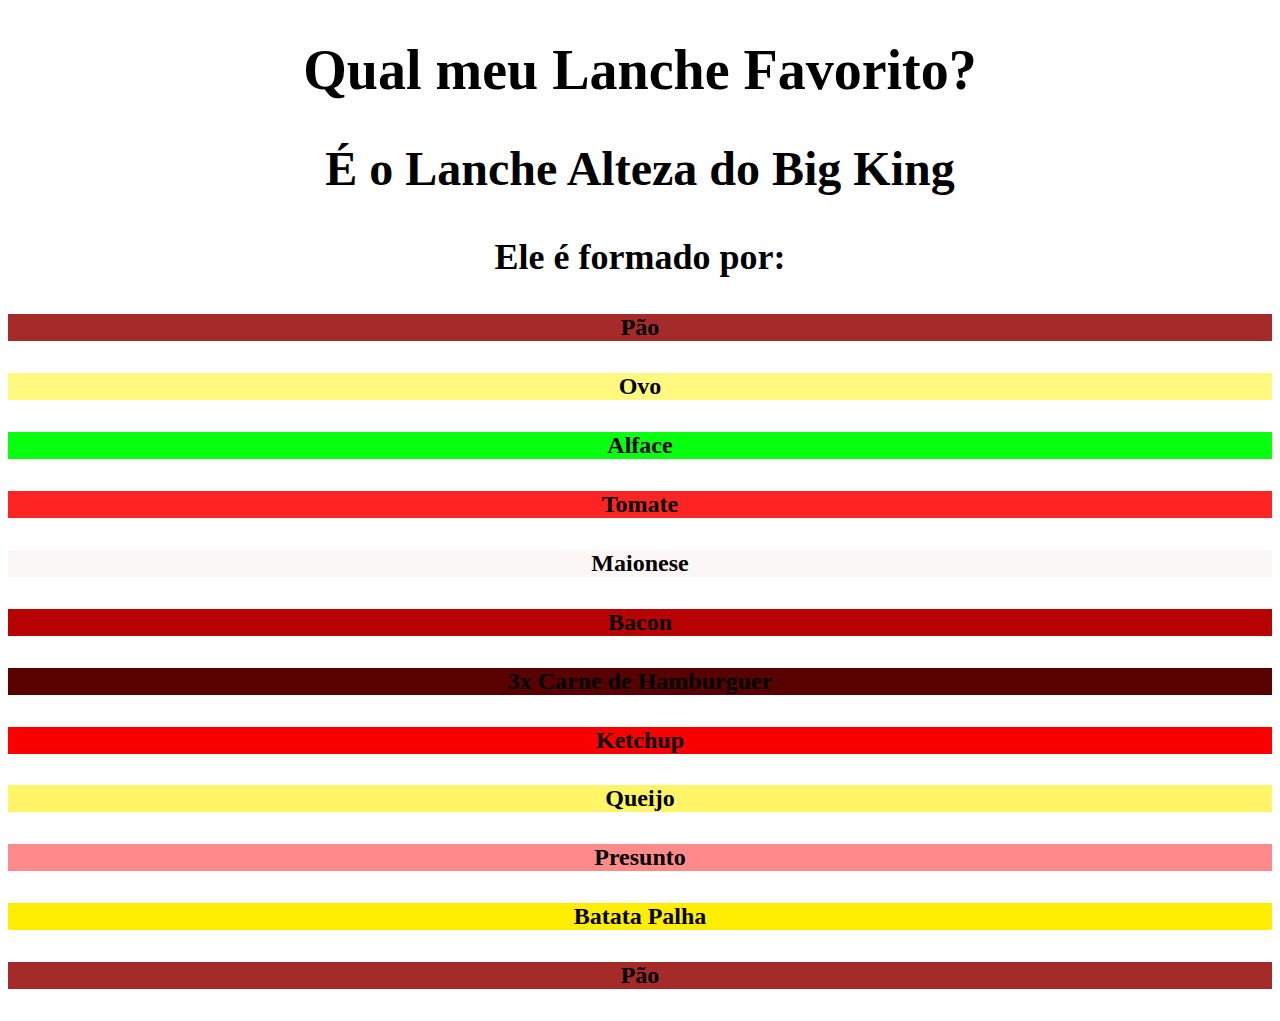
<file: site-gabriel/pages/meu lanchinho/index.html>
<!DOCTYPE html>
<html>
        <head>
        <title>Dev.Gabriel - Meu Lanchinho</title>
        <meta name="viewport" content="width=device-width, initial-scale=1.0">
        <meta chatset="UTF-8">
        <link rel="stylesheet" href="./style.css">
        </head>
        <body style="background-color:white;">
            <h1 class="titulo-main">Qual meu Lanche Favorito?</h1>
            <h2 class="subtitulo-main">É o Lanche Alteza do Big King</h2>
            <h3 class="titulo-conteudo-main">Ele é formado por:</h3>
            <h4 class="conteudo-main" style="background-color: brown">Pão</h4>
            <h4 class="conteudo-main" style="background-color: #fff980">Ovo</h4>
            <h4 class="conteudo-main" style="background-color: #08ff10">Alface</h4>
            <h4 class="conteudo-main" style="background-color: #ff2424">Tomate</h4>
            <h4 class="conteudo-main" style="background-color: #fcf7f7">Maionese</h4>
            <h4 class="conteudo-main" style="background-color: #b80202">Bacon</h4>
            <h4 class="conteudo-main" style="background-color: #590000">3x Carne de Hamburguer</h4>
            <h4 class="conteudo-main" style="background-color: #fa0000">Ketchup</h4>
            <h4 class="conteudo-main" style="background-color: #fff566">Queijo</h4>
            <h4 class="conteudo-main" style="background-color: #ff8a8a">Presunto</h4>
            <h4 class="conteudo-main" style="background-color: #ffee00">Batata Palha</h4>
            <h4 class="conteudo-main" style="background-color: brown">Pão</h4>
        </body>
</file>
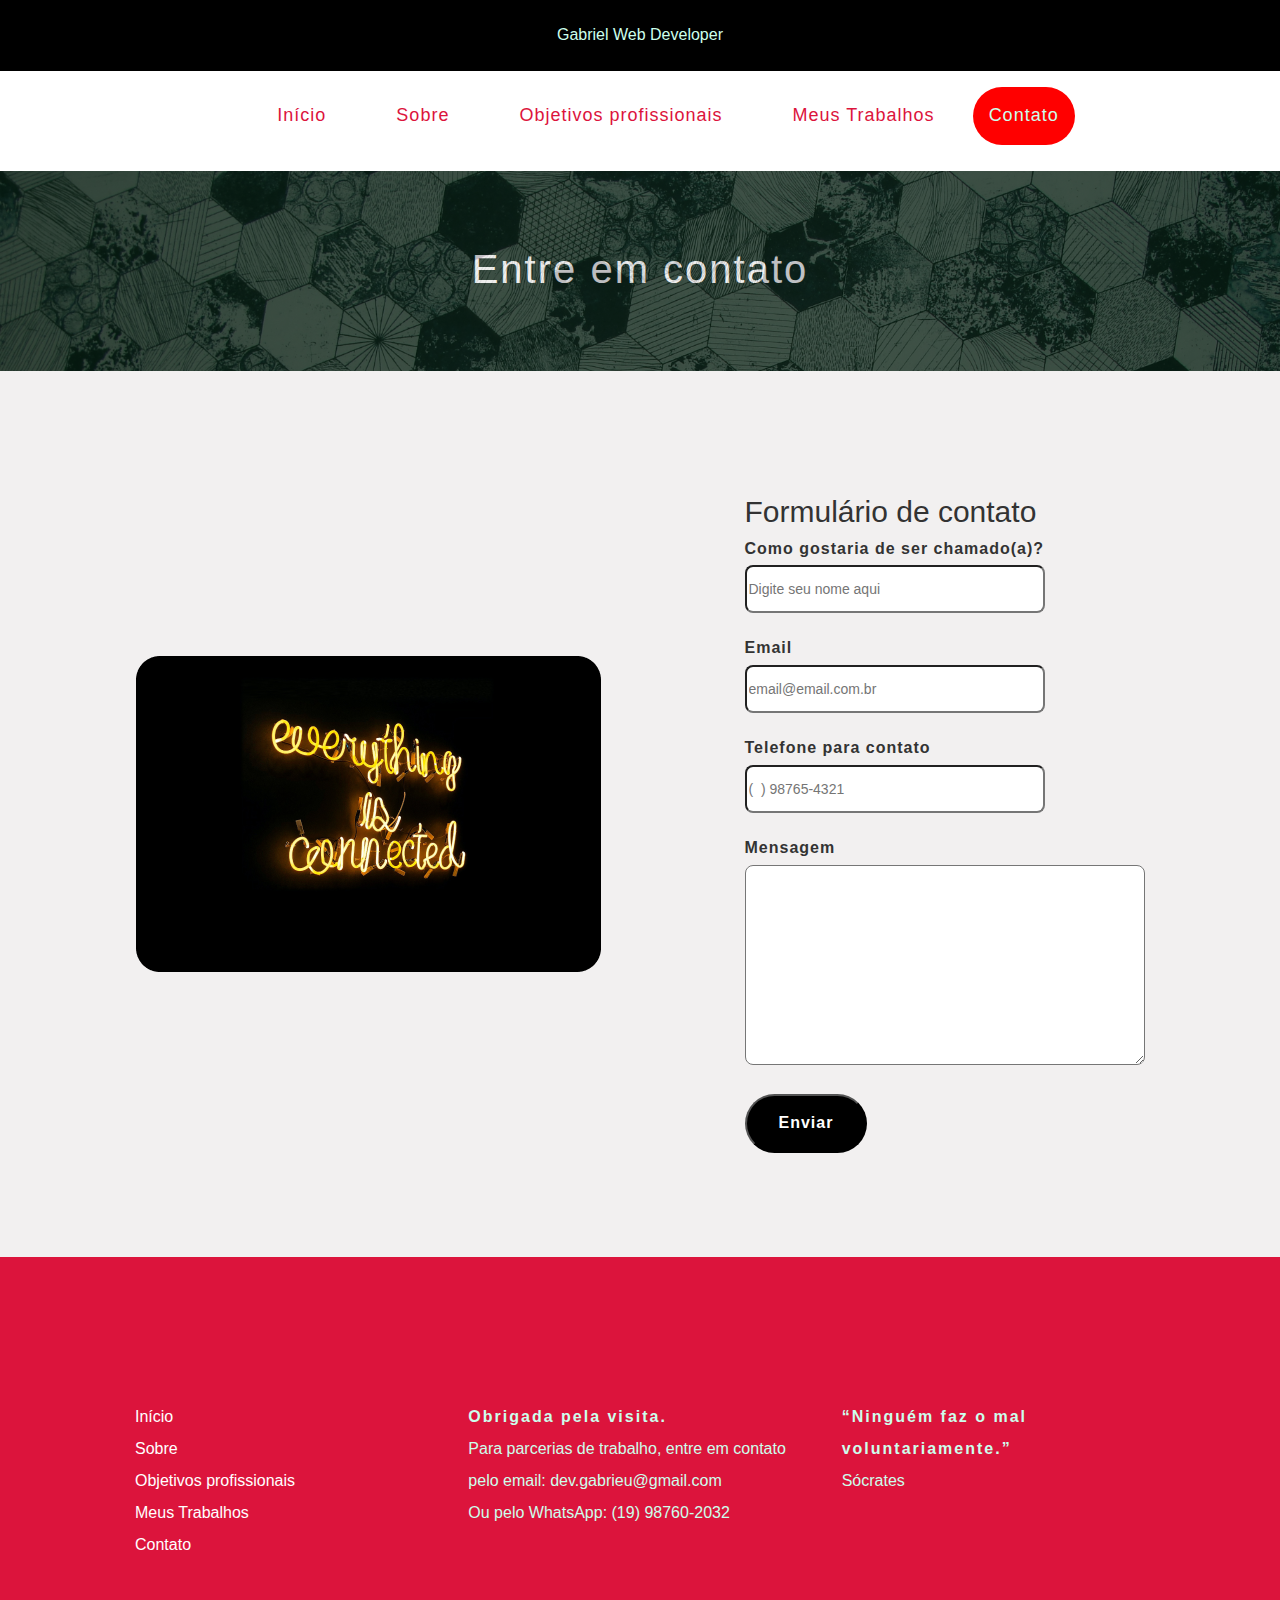
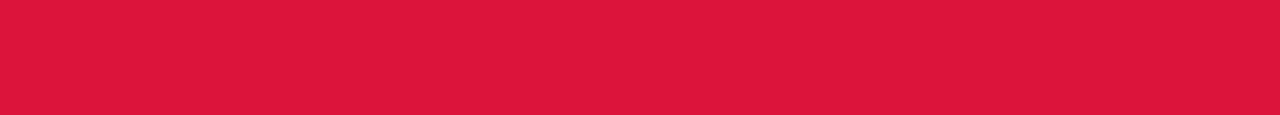
<file: site-gabriel/pages/contato.html>
<!DOCTYPE html>
<html>
<head>
    <meta charset="UTF-8">
    <meta name="viewport" content="width=device-width, initial-scale=1.0">
    <title>Gabriel - CSCP</title>
    <link rel="stylesheet" href="../css/estilo-modelo.css">
    <link rel="stylesheet" href="https://maxcdn.bootstrapcdn.com/bootstrap/3.4.1/css/bootstrap.min.css">
</head>
<body>
    <div class="toponav">
    <header class="topo">
        Gabriel Web Developer
    </header>
    <nav>
    <ul>
        <li class="nav-topo"><a href="../index.html">Início</a></li>
        <li class="nav-topo"><a href="../pages/informacoes-pessoais.html">Sobre</a></li>
        <li class="nav-topo"><a href="../pages/objetivos-profissionais.html">Objetivos profissionais</a></li>
        <!-- <li class="nav-topo"><a href="#">Currículo</a></li> -->
        <li class="nav-topo"><a href="../pages/portfolio.html">Meus Trabalhos</a></li>
        <li class="nav-topo-active">Contato</a></li>
    </ul>
    </nav>
    </div>
    <main>
        <!--Seção imagem do topo das páginas-->
        <section class="bloco-imagem-paginas">
            <div class="bg-txt">
            <p>Entre em contato</p>
            </div>
        </section>
        <!--Seção de contato - formulário -->
        <section class="bloco-contato">
            <div class="foto-esquerda">
                <img src="../img/img-form-contato.png"
                alt="Imagem de letreito em led on de se lê Everything is connected"
                width="465" height="316">
            </div>
            <div class="txt-direita">
                <h2 class="titulo-texto">Formulário de contato</h2>
                <form class="form-contato">
                    <label class="form-label" for="nome">Como gostaria de ser chamado(a)?</label><br>
                    <input class="form-input" type="text" id="nome" placeholder="Digite seu nome aqui"><br>
                    <label class="form-label" for="email">Email</label><br>
                    <input class="form-input" type="email" id="email" placeholder="email@email.com.br"><br>
                    <label class="form-label" for="telefone">Telefone para contato</label><br>
                    <input class="form-input" type="number" id="telefone" placeholder="(  ) 98765-4321"><br>
                    <label class="form-label">Mensagem</label><br>
                    <textarea class="form-input-mensagem" type="text" id="mensagem" name="mensagem"></textarea><br>
                    <input type="button" class="botao-form" value="Enviar"></input>
                </form>
            </div>
        </section>
    </main>
    <footer>
        <div class="container-fluid">
            <div class="row">
                <div class="col-sm-4">
                    <ul>
                        <li class="nav-rodape"><a href="../index.html">Início</a></li>
                        <li class="nav-rodape"><a href="./informacoes-pessoais.html">Sobre</a></li>
                        <li class="nav-rodape"><a href="./objetivos-profissionais.html">Objetivos profissionais</a></li>
                        <!-- <li class="menu-rodape"><a href="#">Currículo</a></li> -->
                        <li class="nav-rodape"><a href="../pages/portfolio.html">Meus Trabalhos</a></li>
                        <li class="nav-rodape"><a href="./contato.html">Contato</a></li>
                    </ul>
                </div>
                <div class="col-sm-4">
                    <spam style="font-weight: bold; letter-spacing: 2px; line-height: 30px;">Obrigada pela visita.</spam><br>
                    <spam>Para parcerias de trabalho, 
                        entre em contato pelo email: dev.gabrieu@gmail.com</spam><br>
                        <spam>Ou pelo WhatsApp: (19) 98760-2032</spam><br>
                </div>
                <div class="col-sm-4">
                    <spam style="font-weight: bold; letter-spacing: 2px;">“Ninguém faz o mal voluntariamente.”</spam><br>
                    <spam>Sócrates</spam>
              </div>
            </div>
        </div>
    </footer>
</body>
</html>
</file>
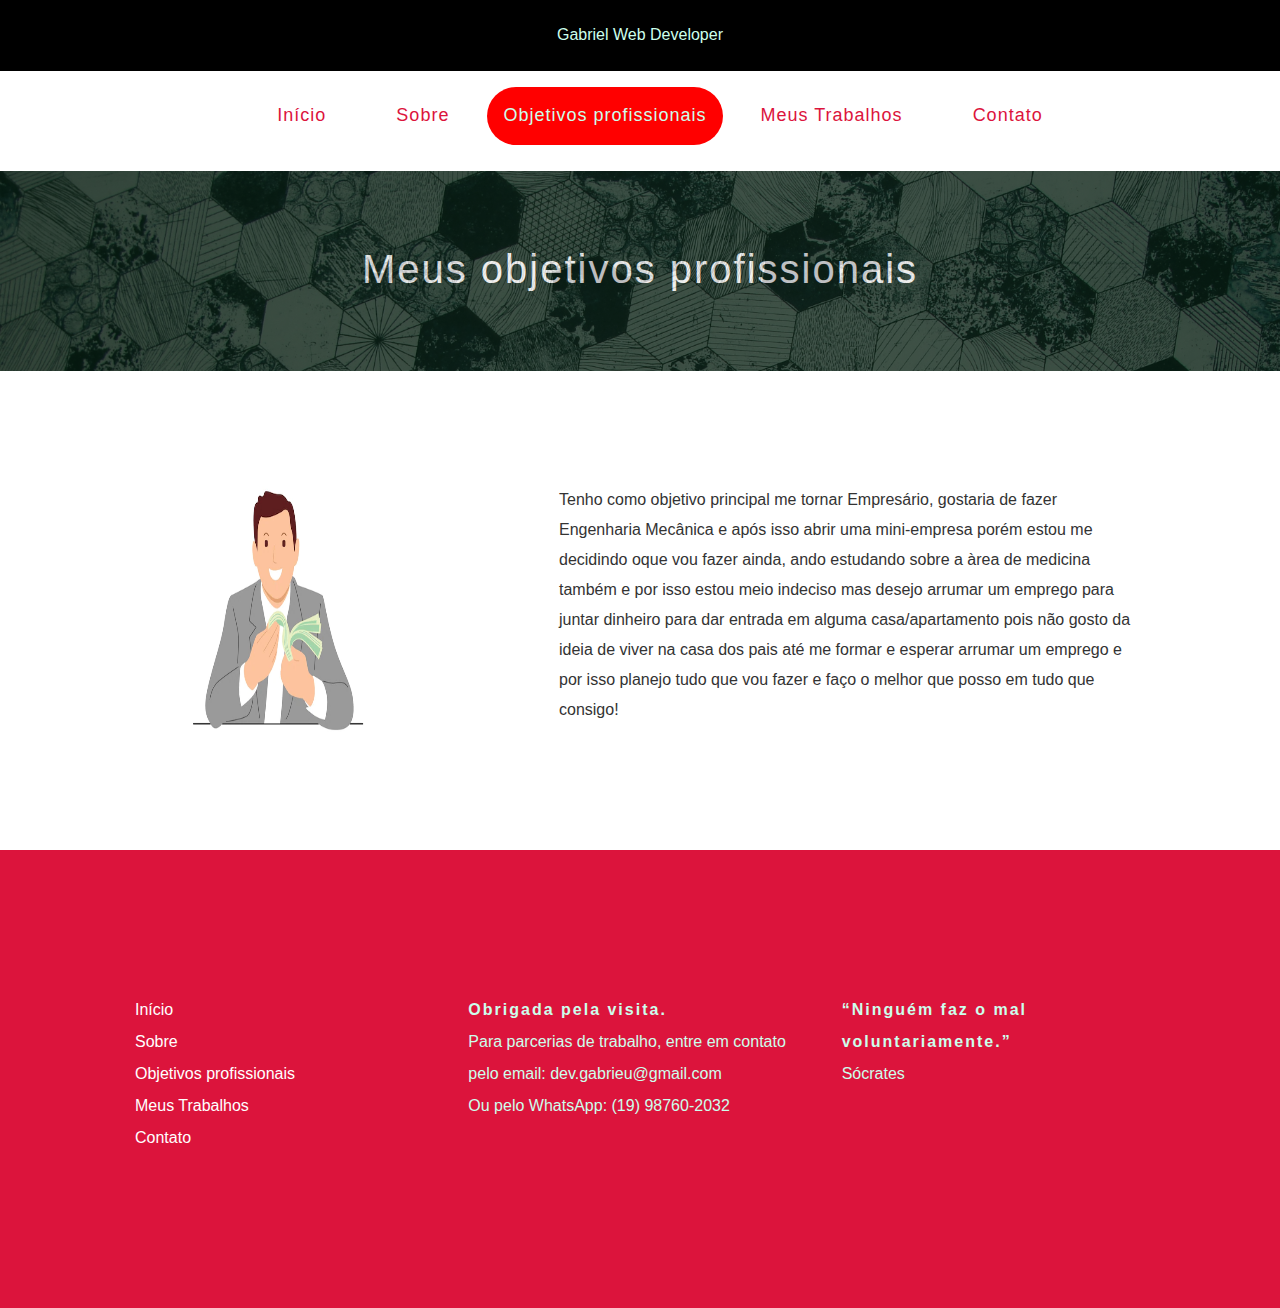
<file: site-gabriel/pages/objetivos-profissionais.html>
<!DOCTYPE html>
<html>
<head>
    <meta charset="UTF-8">
    <meta name="viewport" content="width=device-width, initial-scale=1.0">
    <title>Gabriel - CSCP</title>
    <link rel="stylesheet" href="../css/estilo-modelo.css">
    <link rel="stylesheet" href="https://maxcdn.bootstrapcdn.com/bootstrap/3.4.1/css/bootstrap.min.css">
</head>
<body>
    <div class="toponav">
    <header class="topo">
    Gabriel Web Developer
    </header>
    <nav>
    <ul>
        <li class="nav-topo"><a href="../index.html"> Início</a></li>
        <li class="nav-topo"><a href="../pages/informacoes-pessoais.html"> Sobre</a></li>
        <li class="nav-topo-active">Objetivos profissionais</a></li>
        <!-- <li class="nav-topo"><a href="#">Currículo</a></li> -->
        <li class="nav-topo"><a href="../pages/portfolio.html">Meus Trabalhos</a></li>
        <li class="nav-topo"><a href="../pages/contato.html">Contato</a></li>
    </ul>
    </nav>
    </div>
    <main>
        <!--Seção imagem do topo das páginas-->
        <section class="bloco-imagem-paginas">
            <div class="bg-txt">
            <p>Meus objetivos profissionais</p>
            </div>
        </section>
        <!-- Seção objetivos profissionais (imagem na esquerda e texto na direita) -->
        <section class="bloco-objetivos-profissionais">
            <div class="foto-esquerda1">
                <img src="../img/empresario-contando-dinheiro_274619-436.webp"
                alt="Imagem de um alvo preto e branco com dardo amarelo próximo ao centro"
                width="271" height="271">
            </div>
            <div class="txt-direita">
                <p class="corpo">
                    Tenho como objetivo principal me tornar Empresário, gostaria de fazer Engenharia Mecânica e após isso abrir uma mini-empresa
                    porém estou me decidindo oque vou fazer ainda, ando estudando sobre a àrea de medicina também e por isso estou meio indeciso mas
                    desejo arrumar um emprego para juntar dinheiro para dar entrada em alguma casa/apartamento pois não gosto da ideia de viver na
                    casa dos pais até me formar e esperar arrumar um emprego e por isso planejo tudo que vou fazer e faço o melhor que posso em tudo
                    que consigo!
                </p>
            </div>
        </section>
    </main>
    <footer>
        <div class="container-fluid">
            <div class="row">
                <div class="col-sm-4">
                    <ul>
                        <li class="nav-rodape"><a href="../index.html">Início</a></li>
                        <li class="nav-rodape"><a href="./informacoes-pessoais.html">Sobre</a></li>
                        <li class="nav-rodape"><a href="./objetivos-profissionais.html">Objetivos profissionais</a></li>
                        <!-- <li class="menu-rodape"><a href="#">Currículo</a></li> -->
                        <li class="nav-rodape"><a href="../pages/portfolio.html">Meus Trabalhos</a></li>
                        <li class="nav-rodape"><a href="./contato.html">Contato</a></li>
                    </ul>
                </div>
                <div class="col-sm-4">
                    <spam style="font-weight: bold; letter-spacing: 2px; line-height: 30px;">Obrigada pela visita.</spam><br>
                    <spam>Para parcerias de trabalho, 
                        entre em contato pelo email: dev.gabrieu@gmail.com</spam><br>
                        <spam>Ou pelo WhatsApp: (19) 98760-2032</spam><br>
                </div>
                <div class="col-sm-4">
                    <spam style="font-weight: bold; letter-spacing: 2px;">“Ninguém faz o mal voluntariamente.”</spam><br>
                    <spam>Sócrates</spam>
              </div>
            </div>
        </div>
    </footer>
</body>
</html>
</file>
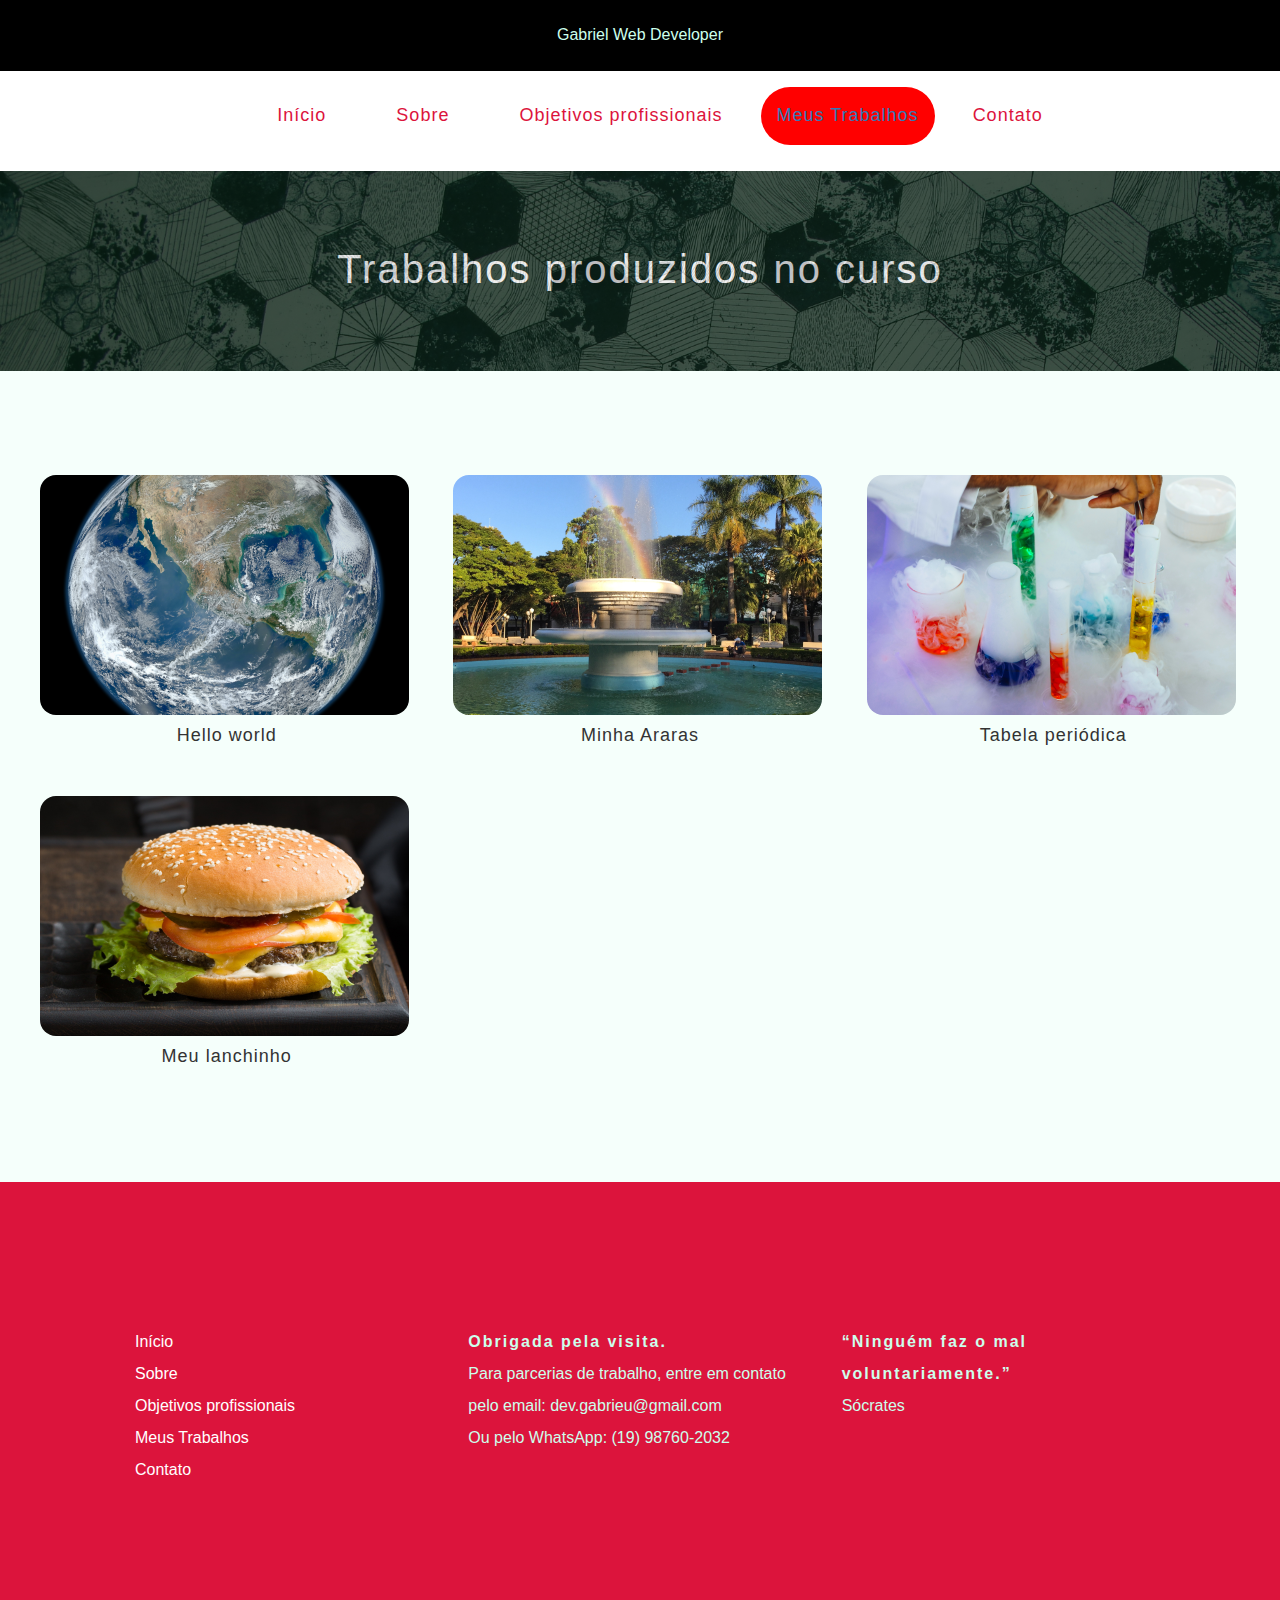
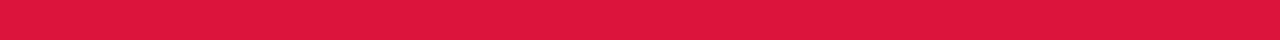
<file: site-gabriel/pages/portfolio.html>
<!DOCTYPE html>
<html>
<head>
    <meta charset="UTF-8">
    <meta name="viewport" content="width=device-width, initial-scale=1.0">
    <title>Gabriel - CSCP</title>
    <link rel="stylesheet" href="../css/estilo-modelo.css">
    <link rel="stylesheet" href="https://maxcdn.bootstrapcdn.com/bootstrap/3.4.1/css/bootstrap.min.css">
</head>
<body>
    <div class="toponav">
    <header class="topo">
        Gabriel Web Developer   
    </header>
    <nav>
        <ul>
            <li class="nav-topo"><a href="../index.html"> Início</a></li>
            <li class="nav-topo"><a href="../pages/informacoes-pessoais.html"> Sobre</a></li>
            <li class="nav-topo"><a href="../pages/objetivos-profissionais.html">Objetivos profissionais</a></li>
            <!-- <li class="nav-topo"><a href="#">Currículo</a></li> -->
            <li class="nav-topo-active"><a>Meus Trabalhos</a></li>
            <li class="nav-topo"><a href="../pages/contato.html">Contato</a></li>
        </ul>
    </nav>
    </div>
    <main>
        <!--Seção imagem do topo das páginas-->
        <section class="bloco-imagem-paginas">
            <div class="bg-txt">
            <p>Trabalhos produzidos no curso</p>
            </div>
        </section>
        <!-- Seção objetivos profissionais (imagem na esquerda e texto na direita) -->
        <section class="portfolio">
            <div class="portfolio-item"> <!-- onclick="window.open();" style="cursor: pointer;"&nbsp; -->
                <a href="./helloworld/index.html">
                <img class="img-portfolio" src="../img/hello-world.png" 
                alt="">
                    </a>
                <p class="legenda-portfolio">Hello world</p> 
            </div>
            <div class="portfolio-item">
                <a href="./minha-araras-gabriel/CSS/index.html">
                <img class="img-portfolio" src="../img/minha-araras.png" 
                alt="">
                </a>
                <p class="legenda-portfolio">Minha Araras</p>
            </div>
            <div class="portfolio-item"> 
                <a href="https://codepen.io/GabrieuDesenvolvedor/pen/KKQjvQV">
                <img class="img-portfolio" src="../img/tabela-periodica.png" 
                alt="">
                </a>
                <p class="legenda-portfolio">Tabela periódica</p>
            </div>
            <div class="portfolio-item">
                <a href="./meu lanchinho/index.html">
                <img class="img-portfolio" src="../img/meu-lanchinho.png" alt="" width="369" height="240"></a>
                <p class="legenda-portfolio">Meu lanchinho</p>
            </div>
        </section>
    </main>
    <footer>
        <div class="container-fluid">
            <div class="row">
                <div class="col-sm-4">
                    <ul>
                        <li class="nav-rodape"><a href="../index.html">Início</a></li>
                        <li class="nav-rodape"><a href="./informacoes-pessoais.html">Sobre</a></li>
                        <li class="nav-rodape"><a href="./objetivos-profissionais.html">Objetivos profissionais</a></li>
                        <!-- <li class="menu-rodape"><a href="#">Currículo</a></li> -->
                        <li class="nav-rodape"><a href="../pages/portfolio.html">Meus Trabalhos</a></li>
                        <li class="nav-rodape"><a href="./contato.html">Contato</a></li>
                    </ul>
                </div>
                <div class="col-sm-4">
                    <spam style="font-weight: bold; letter-spacing: 2px; line-height: 30px;">Obrigada pela visita.</spam><br>
                    <spam>Para parcerias de trabalho, 
                        entre em contato pelo email: dev.gabrieu@gmail.com</spam><br>
                        <spam>Ou pelo WhatsApp: (19) 98760-2032</spam><br>
                </div>
                <div class="col-sm-4">
                    <spam style="font-weight: bold; letter-spacing: 2px;">“Ninguém faz o mal voluntariamente.”</spam><br>
                    <spam>Sócrates</spam>
              </div>
            </div>
        </div>
    </footer>
</body>
</html>
</file>
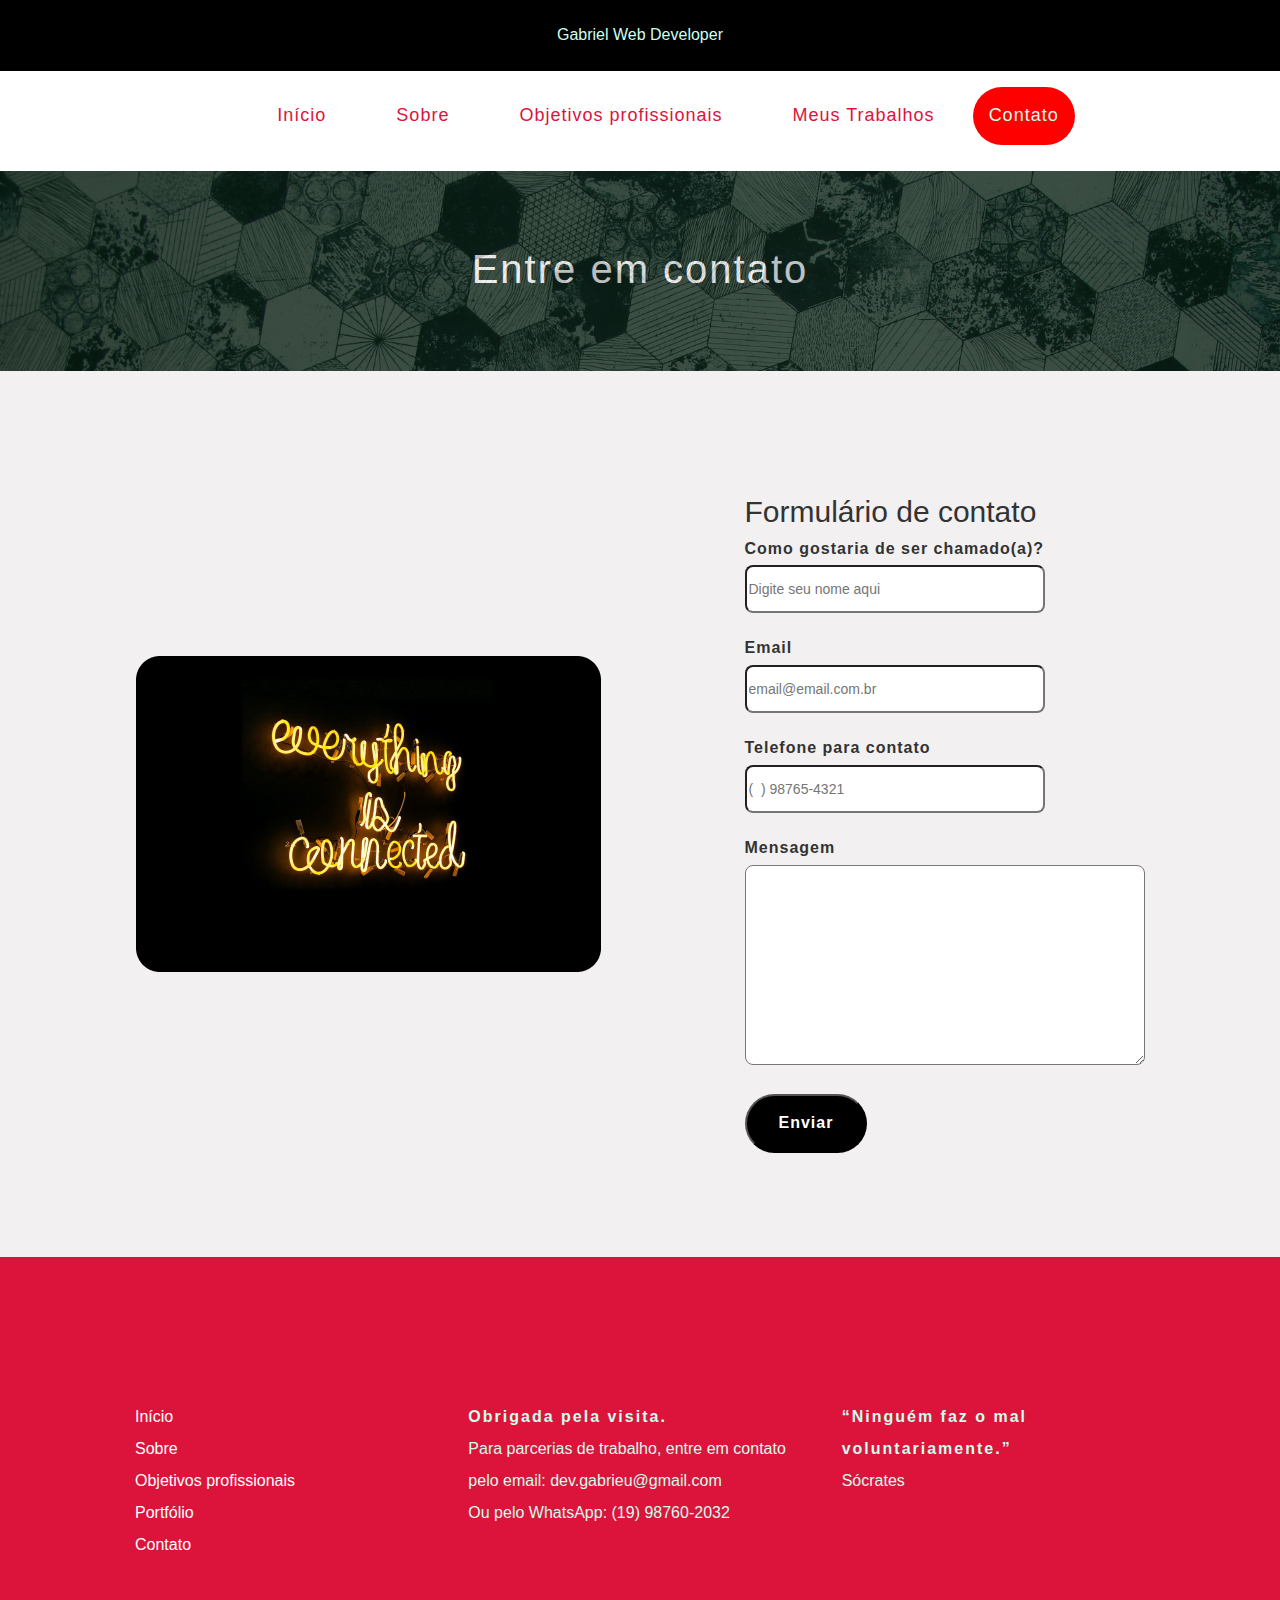
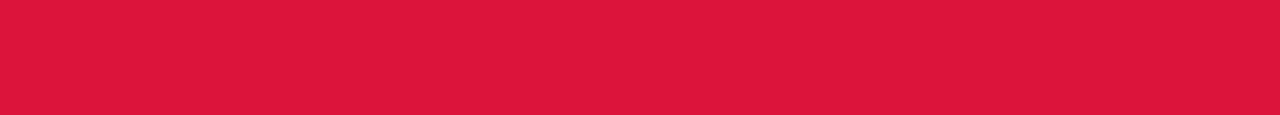
<file: site-modelo-main/site-modelo/pages/contato.html>
<!DOCTYPE html>
<html>
<head>
    <meta charset="UTF-8">
    <meta name="viewport" content="width=device-width, initial-scale=1.0">
    <title>Gabriel - CSCP</title>
    <link rel="stylesheet" href="../css/estilo-modelo.css">
    <link rel="stylesheet" href="https://maxcdn.bootstrapcdn.com/bootstrap/3.4.1/css/bootstrap.min.css">
</head>
<body>
    <div class="toponav">
    <header class="topo">
        Gabriel Web Developer
    </header>
    <nav>
    <ul>
        <li class="nav-topo"><a href="../index.html">Início</a></li>
        <li class="nav-topo"><a href="../pages/informacoes-pessoais.html">Sobre</a></li>
        <li class="nav-topo"><a href="../pages/objetivos-profissionais.html">Objetivos profissionais</a></li>
        <!-- <li class="nav-topo"><a href="#">Currículo</a></li> -->
        <li class="nav-topo"><a href="../pages/portfolio.html">Meus Trabalhos</a></li>
        <li class="nav-topo-active">Contato</a></li>
    </ul>
    </nav>
    </div>
    <main>
        <!--Seção imagem do topo das páginas-->
        <section class="bloco-imagem-paginas">
            <div class="bg-txt">
            <p>Entre em contato</p>
            </div>
        </section>
        <!--Seção de contato - formulário -->
        <section class="bloco-contato">
            <div class="foto-esquerda">
                <img src="../img/img-form-contato.png"
                alt="Imagem de letreito em led on de se lê Everything is connected"
                width="465" height="316">
            </div>
            <div class="txt-direita">
                <h2 class="titulo-texto">Formulário de contato</h2>
                <form class="form-contato">
                    <label class="form-label" for="nome">Como gostaria de ser chamado(a)?</label><br>
                    <input class="form-input" type="text" id="nome" placeholder="Digite seu nome aqui"><br>
                    <label class="form-label" for="email">Email</label><br>
                    <input class="form-input" type="email" id="email" placeholder="email@email.com.br"><br>
                    <label class="form-label" for="telefone">Telefone para contato</label><br>
                    <input class="form-input" type="number" id="telefone" placeholder="(  ) 98765-4321"><br>
                    <label class="form-label">Mensagem</label><br>
                    <textarea class="form-input-mensagem" type="text" id="mensagem" name="mensagem"></textarea><br>
                    <input type="button" class="botao-form" value="Enviar"></input>
                </form>
            </div>
        </section>
    </main>
    <footer>
        <div class="container-fluid">
            <div class="row">
                <div class="col-sm-4">
                    <ul>
                        <li class="nav-rodape"><a href="../site-modelo/index.html">Início</a></li>
                        <li class="nav-rodape"><a href="../site-modelo/pages/informacoes-pessoais.html">Sobre</a></li>
                        <li class="nav-rodape"><a href="../site-modelo/pages/objetivos-profissionais.html">Objetivos profissionais</a></li>
                        <!-- <li class="menu-rodape"><a href="#">Currículo</a></li> -->
                        <li class="nav-rodape"><a href="../site-modelo/pages/portfolio.html">Portfólio</a></li>
                        <li class="nav-rodape"><a href="../site-modelo/pages/contato.html">Contato</a></li>
                    </ul>
                </div>
                <div class="col-sm-4">
                    <spam style="font-weight: bold; letter-spacing: 2px; line-height: 30px;">Obrigada pela visita.</spam><br>
                    <spam>Para parcerias de trabalho, 
                        entre em contato pelo email: dev.gabrieu@gmail.com</spam><br>
                        <spam>Ou pelo WhatsApp: (19) 98760-2032</spam><br>
                </div>
                <div class="col-sm-4">
                    <spam style="font-weight: bold; letter-spacing: 2px;">“Ninguém faz o mal voluntariamente.”</spam><br>
                    <spam>Sócrates</spam>
              </div>
            </div>
        </div>
    </footer>
</body>
</html>
</file>
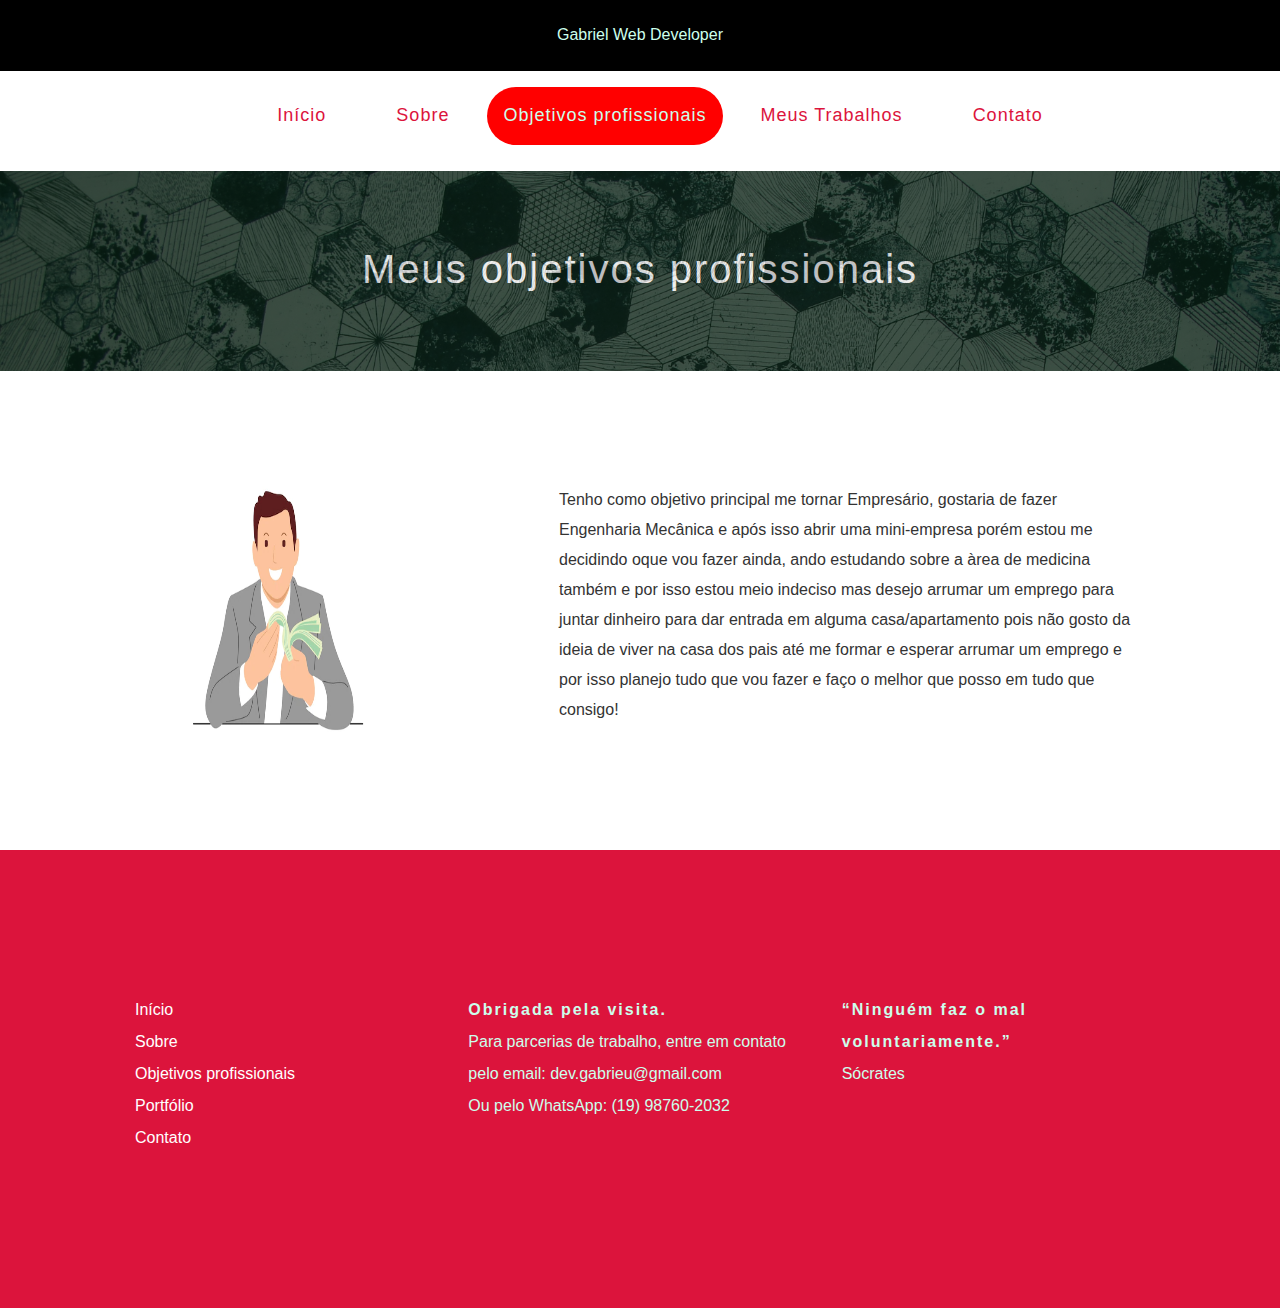
<file: site-modelo-main/site-modelo/pages/objetivos-profissionais.html>
<!DOCTYPE html>
<html>
<head>
    <meta charset="UTF-8">
    <meta name="viewport" content="width=device-width, initial-scale=1.0">
    <title>Gabriel - CSCP</title>
    <link rel="stylesheet" href="../css/estilo-modelo.css">
    <link rel="stylesheet" href="https://maxcdn.bootstrapcdn.com/bootstrap/3.4.1/css/bootstrap.min.css">
</head>
<body>
    <div class="toponav">
    <header class="topo">
    Gabriel Web Developer
    </header>
    <nav>
    <ul>
        <li class="nav-topo"><a href="../index.html"> Início</a></li>
        <li class="nav-topo"><a href="../pages/informacoes-pessoais.html"> Sobre</a></li>
        <li class="nav-topo-active">Objetivos profissionais</a></li>
        <!-- <li class="nav-topo"><a href="#">Currículo</a></li> -->
        <li class="nav-topo"><a href="../pages/portfolio.html">Meus Trabalhos</a></li>
        <li class="nav-topo"><a href="../pages/contato.html">Contato</a></li>
    </ul>
    </nav>
    </div>
    <main>
        <!--Seção imagem do topo das páginas-->
        <section class="bloco-imagem-paginas">
            <div class="bg-txt">
            <p>Meus objetivos profissionais</p>
            </div>
        </section>
        <!-- Seção objetivos profissionais (imagem na esquerda e texto na direita) -->
        <section class="bloco-objetivos-profissionais">
            <div class="foto-esquerda1">
                <img src="../img/empresario-contando-dinheiro_274619-436.webp"
                alt="Imagem de um alvo preto e branco com dardo amarelo próximo ao centro"
                width="271" height="271">
            </div>
            <div class="txt-direita">
                <p class="corpo">
                    Tenho como objetivo principal me tornar Empresário, gostaria de fazer Engenharia Mecânica e após isso abrir uma mini-empresa
                    porém estou me decidindo oque vou fazer ainda, ando estudando sobre a àrea de medicina também e por isso estou meio indeciso mas
                    desejo arrumar um emprego para juntar dinheiro para dar entrada em alguma casa/apartamento pois não gosto da ideia de viver na
                    casa dos pais até me formar e esperar arrumar um emprego e por isso planejo tudo que vou fazer e faço o melhor que posso em tudo
                    que consigo!
                </p>
            </div>
        </section>
    </main>
    <footer>
        <div class="container-fluid">
            <div class="row">
                <div class="col-sm-4">
                    <ul>
                        <li class="nav-rodape"><a href="../site-modelo/index.html">Início</a></li>
                        <li class="nav-rodape"><a href="../site-modelo/pages/informacoes-pessoais.html">Sobre</a></li>
                        <li class="nav-rodape"><a href="../site-modelo/pages/objetivos-profissionais.html">Objetivos profissionais</a></li>
                        <!-- <li class="menu-rodape"><a href="#">Currículo</a></li> -->
                        <li class="nav-rodape"><a href="../site-modelo/pages/portfolio.html">Portfólio</a></li>
                        <li class="nav-rodape"><a href="../site-modelo/pages/contato.html">Contato</a></li>
                    </ul>
                </div>
                <div class="col-sm-4">
                    <spam style="font-weight: bold; letter-spacing: 2px; line-height: 30px;">Obrigada pela visita.</spam><br>
                    <spam>Para parcerias de trabalho, 
                        entre em contato pelo email: dev.gabrieu@gmail.com</spam><br>
                        <spam>Ou pelo WhatsApp: (19) 98760-2032</spam><br>
                </div>
                <div class="col-sm-4">
                    <spam style="font-weight: bold; letter-spacing: 2px;">“Ninguém faz o mal voluntariamente.”</spam><br>
                    <spam>Sócrates</spam>
              </div>
            </div>
        </div>
    </footer>
</body>
</html>
</file>
<file: site-gabriel/pages/meu lanchinho/style.css>
.titulo-main {
    text-align: center;
    font-size: 56px;
}
.subtitulo-main {
    text-align: center;
    font-size: 48px;
}
.titulo-conteudo-main {
    text-align: center;
    font-size: 36px;
}
.conteudo-main {
    text-align: center;
    font-size: 24px;   
}
.imagem-de-fundo {
    background-color: red;
}
</file>
<file: site-gabriel/css/estilo-modelo.css>
/* Estilo do topo - todas as páginas */
.topo{
  font-size: 16px;
  font-weight: regular;
  font-family: Arial, Helvetica, sans-serif;
  text-align: center;
  margin:0;
  padding-top: 24px;
  padding-bottom: 24px;
  background-color: black;
  color: #cdffec;
}
/* Estilo da navegação - menu - todas as páginas*/
nav{
  font-size: 18px;
  font-family: Arial, Helvetica, sans-serif;
  text-align: center;
  letter-spacing: 1px;
  padding: 16px;
  margin: 0;
  background-color: white;
}
.nav-topo{
  margin: 0;
  padding-right: 16px;
  padding-left: 16px;
  display: inline-flex;
  }
.nav-topo a{
  padding-right: 16px;
  padding-left: 16px;
  color: crimson;
}
.nav-topo a:hover{
  text-decoration: underline;
  padding: 16px;
  background-color: red;
  color: #cdffec;
  border-radius: 80px;
  display: inline-flex;
  /* text-decoration: none; */ 
}  
.nav-topo-active{
  margin: 0;
  padding: 16px;
  background-color: red;
  color: #cdffec;
  border-radius: 80px;    
  display: inline-flex;
}
.toponav{
  position: sticky;
  top: 0;
  z-index: 2;
}
/* Estilos da página inicial - index */
/* Estilo da seção principal: vídeo no background */
.bloco-video{
  position: relative;
  width: 100%;
  height: 75vh;
  display: flex;
  align-items: center;
  justify-content: center;
  overflow: hidden;
 }
.objetivos-profissionas {
  border-radius: 36px;
}
.txt-video{
  z-index: 1;
  text-align: center;
  width: 800px;
  color: white;
  text-align: center;
  font-family: Arial, Helvetica, sans-serif;
  justify-content: center;
  align-items: center;
 }
.titulo-video {
  font-size:80px;
  line-height: 104px;
  letter-spacing: 2px;
  color: #f07069;
}
.subtitulo-video {
  font-size:56px;
  line-height: 72px;
  letter-spacing: 1px;
}
.video-container {
  position: absolute;
  top: 30;
  left: 0;
  width: 100%;
}
.color-overlay {
  position: absolute;
  top: 30;
  left: 0;
  width: 100%;
  height: 100%;
  background-color:black;
  opacity: 0.8;
}
/* Seção centralizada: texto + chamada para ação (botão) */
.bloco-centralizado-cta{
  align-items: center;
  text-align: center;
  padding-top: 56px;
  padding-bottom: 56px;
  padding-right: 144px;
  padding-left: 144px;
  font-family: Arial, Helvetica, sans-serif;
  color: white;
  background-color: red;
}
.titulo-centro{
  font-size:40px;
  font-weight: bold;
  line-height: 64px;
}
.texto-centro{
  font-size:18px;
  line-height: 40px;
}
/* Seção objetivos profissionais (imagem na esquerda e texto na direita) */
.bloco-objetivos-profissionais{
  display: inline-flex;
  margin-left: auto;
  margin-right: auto;
  background-color: white;
  padding-bottom: 104px;
  padding-top: 104px;
  padding-right: 144px;
  padding-left: 144px;
  align-items: center;
  width: 100%;
  justify-content: center;
}
.foto-esquerda{
  display: block;
  position: relative;
  float: left;
}
.txt-direita{
  display: block;
  position: relative;
  float: right;
  padding-left: 144px;
}
/* Seção do currículo (imagem na direita e texto na esquerda) */
.bloco-curriculo{
  display: inline-flex;
  margin-left: auto;
  margin-right: auto;
  background-color: black;
  padding-bottom: 104px;
  padding-top: 104px;
  padding-right: 144px;
  padding-left: 144px;
  align-items: center;
  width: 100%;
  justify-content: center;
}
.foto-direita{
  display: block;
  position: relative;
  float: right;
}
.txt-esquerda{
  display: block;
  position: relative;
  float: left;
  padding-right: 80px;
}
.corpo{
  font-size:16px;
  line-height: 30px;
}
/* Seção de contato - formulário */
.bloco-contato{
  display: inline-flex;
  margin-left: auto;
  margin-right: auto;
  background-color: #f2f0f0;
  padding-bottom: 104px;
  padding-top: 104px;
  padding-right: 144px;
  padding-left: 144px;
  align-items: center;
  width: 100%;
  justify-content: center;
}
/* Footer - todas as páginas */
footer{
  color: #cdffec;  
  background-color: crimson;
  padding-top: 104px;
  padding-bottom: 104px;
  padding-left: 80px;
  padding-right: 80px;
  justify-content: center;
  align-items: center;
  text-align: left;
  font-family: Arial, Helvetica, sans-serif;
}
.container-fluid{
  text-decoration:none;
  justify-content: center;
  align-items: center;
  font-size: 16px;
  line-height: 32px;
}
.col-sm-4{
  text-decoration:none;
  justify-content: center;
  align-items: center;
  text-align: left;
  padding-bottom: 40px;
  padding-top: 40px;
}
.nav-rodape {
  margin-right: 40px;
  text-align: left;
  text-decoration: none;
  list-style-type: none;
} 
.nav-rodape a{
  margin-right: 40px;
  text-align: left;
  text-decoration: none;
  list-style-type: none;
  color: white;
} 
.nav-rodape a:hover{
  margin-right: 40px;
  text-align: left;
  text-decoration: underline;
  list-style-type: none;
  color: white;
} 
/* Página de contato - form */
.titulo-formulario{
  font-size: 40px;
  margin-bottom: 48px;
}
.form-label{
  font-size: 16px;
  letter-spacing: 1px;
}
.form-input{
  outline: transparent;
  border-radius: 8px;
  margin-bottom: 24px;
  width: 300px;
  height: 48px;
}
.form-input-mensagem{
  border-radius: 8px;
  margin-bottom: 24px;
  width: 400px;
  height: 200px;
}
.form-input:focus{
  border-bottom: 4px solid #FFD12D;
  border-radius: 8px;
  margin-bottom: 24px;
  width: 300px;
  height: 48px;
}
.img-form{
  margin-right: 80px;
}
.botao-form{
  background-color: black;
  color: white;
  font-size: 16px;
  font-weight: bold;
  letter-spacing: 1px;
  padding-right: 32px;
  padding-left: 32px;
  padding-top: 16px;
  padding-bottom: 16px;
  border-radius: 40px;
}
input::-webkit-outer-spin-button,
input::-webkit-inner-spin-button {
  -webkit-appearance: none;
  margin: 0;
}
/* Botões */
.cta-primary{
  background-color: white;
  color: black;
  padding-top:16px;
  padding-bottom:16px;
  padding-right: 32px;
  padding-left: 32px;
  font-family: Arial, Helvetica, sans-serif;
  border-radius: 80px;
  border: none;
  letter-spacing: 2px;
  font-weight: bold;
  font-size: 16px;
  margin-top: 24px;
}
.cta-secundario{
  border:2px solid black;
  color: white;
  background-color: black;
  padding-top:16px;
  padding-bottom:16px;
  padding-right: 32px;
  padding-left: 32px;
  font-family: Arial, Helvetica, sans-serif;
  border-radius: 80px;
  letter-spacing: 2px;
  font-weight: bold;
  font-size: 16px;
  margin-top: 32px;
}
.cta-secundario-botao{
  border:2px solid #cdffec;
  color: #cdffec;
  background-color: black;
  padding-top:16px;
  padding-bottom:16px;
  padding-right: 32px;
  padding-left: 32px;
  font-family: Arial, Helvetica, sans-serif;
  border-radius: 80px;
  letter-spacing: 2px;
  font-weight: bold;
  font-size: 16px;
  margin-top: 32px;
}
.cta-secundario-botao a{
  border:2px solid #cdffec;
  color: #cdffec;
  background-color: black;
  padding-top:16px;
  padding-bottom:16px;
  padding-right: 32px;
  padding-left: 32px;
  font-family: Arial, Helvetica, sans-serif;
  border-radius: 80px;
  letter-spacing: 2px;
  font-weight: bold;
  font-size: 16px;
  margin-top: 32px;
}
/* Img topo das páginas */
.bloco-imagem-paginas{
  height: 200px;
  width: 100%;
  background: url(../img/imagem-topo-paginas.jpg);
  background-size: cover;
  background-repeat: no-repeat;
}
.bg-txt{
  background-color: #001b0d;
  opacity: 0.7;
  height: 100%;
}
.bg-txt p{
  font-size: 40px;
  letter-spacing: 2px;
  color: white;
  text-align: center;
  justify-content: center;
  align-items: center;
  padding-top: 70px;
}
/* Página do Portfólio - grid */
.portfolio{
  display: grid;
  gap: 40px;
  grid-template-columns: repeat(auto-fit, minmax(300px, 1fr));
  padding-top: 104px;
  padding-bottom: 104px;
  padding-left: 40px;
  padding-right: 40px;
  background-color: #f5fffb;
}
.portfolio-item{
  display: flexbox;
  justify-content: center;
  align-items: center;
}
.img-portfolio{
  border-radius: 16px;
}
.legenda-portfolio{
  font-size: 18px;
  letter-spacing: 1px;
  margin: 8px;
  text-align: center;
}
.titulo-texto1 {
  font-family:Arial, Helvetica, sans-serif;
  font-size: 48px;
  padding: 30px;
  margin-right: 60px;
}
.corpo1 {
  font-size:24px;
  line-height: 30px;
}
.foto-esquerda1{
  display: block;
  position: relative;
  float: left;
}
</file>
<file: site-modelo-main/site-modelo/css/estilo-modelo.css>
/* Estilo do topo - todas as páginas */
.topo{
  font-size: 16px;
  font-weight: regular;
  font-family: Arial, Helvetica, sans-serif;
  text-align: center;
  margin:0;
  padding-top: 24px;
  padding-bottom: 24px;
  background-color: black;
  color: #cdffec;
}
/* Estilo da navegação - menu - todas as páginas*/
nav{
  font-size: 18px;
  font-family: Arial, Helvetica, sans-serif;
  text-align: center;
  letter-spacing: 1px;
  padding: 16px;
  margin: 0;
  background-color: white;
}
.nav-topo{
  margin: 0;
  padding-right: 16px;
  padding-left: 16px;
  display: inline-flex;
  }
.nav-topo a{
  padding-right: 16px;
  padding-left: 16px;
  color: crimson;
}
.nav-topo a:hover{
  text-decoration: underline;
  padding: 16px;
  background-color: red;
  color: #cdffec;
  border-radius: 80px;
  display: inline-flex;
  /* text-decoration: none; */ 
}  
.nav-topo-active{
  margin: 0;
  padding: 16px;
  background-color: red;
  color: #cdffec;
  border-radius: 80px;    
  display: inline-flex;
}
.toponav{
  position: sticky;
  top: 0;
  z-index: 2;
}
/* Estilos da página inicial - index */
/* Estilo da seção principal: vídeo no background */
.bloco-video{
  position: relative;
  width: 100%;
  height: 75vh;
  display: flex;
  align-items: center;
  justify-content: center;
  overflow: hidden;
 }
.objetivos-profissionas {
  border-radius: 36px;
}
.txt-video{
  z-index: 1;
  text-align: center;
  width: 800px;
  color: white;
  text-align: center;
  font-family: Arial, Helvetica, sans-serif;
  justify-content: center;
  align-items: center;
 }
.titulo-video {
  font-size:80px;
  line-height: 104px;
  letter-spacing: 2px;
  color: #f07069;
}
.subtitulo-video {
  font-size:56px;
  line-height: 72px;
  letter-spacing: 1px;
}
.video-container {
  position: absolute;
  top: 30;
  left: 0;
  width: 100%;
}
.color-overlay {
  position: absolute;
  top: 30;
  left: 0;
  width: 100%;
  height: 100%;
  background-color:black;
  opacity: 0.8;
}
/* Seção centralizada: texto + chamada para ação (botão) */
.bloco-centralizado-cta{
  align-items: center;
  text-align: center;
  padding-top: 56px;
  padding-bottom: 56px;
  padding-right: 144px;
  padding-left: 144px;
  font-family: Arial, Helvetica, sans-serif;
  color: white;
  background-color: red;
}
.titulo-centro{
  font-size:40px;
  font-weight: bold;
  line-height: 64px;
}
.texto-centro{
  font-size:18px;
  line-height: 40px;
}
/* Seção objetivos profissionais (imagem na esquerda e texto na direita) */
.bloco-objetivos-profissionais{
  display: inline-flex;
  margin-left: auto;
  margin-right: auto;
  background-color: white;
  padding-bottom: 104px;
  padding-top: 104px;
  padding-right: 144px;
  padding-left: 144px;
  align-items: center;
  width: 100%;
  justify-content: center;
}
.foto-esquerda{
  display: block;
  position: relative;
  float: left;
}
.txt-direita{
  display: block;
  position: relative;
  float: right;
  padding-left: 144px;
}
/* Seção do currículo (imagem na direita e texto na esquerda) */
.bloco-curriculo{
  display: inline-flex;
  margin-left: auto;
  margin-right: auto;
  background-color: black;
  padding-bottom: 104px;
  padding-top: 104px;
  padding-right: 144px;
  padding-left: 144px;
  align-items: center;
  width: 100%;
  justify-content: center;
}
.foto-direita{
  display: block;
  position: relative;
  float: right;
}
.txt-esquerda{
  display: block;
  position: relative;
  float: left;
  padding-right: 80px;
}
.corpo{
  font-size:16px;
  line-height: 30px;
}
/* Seção de contato - formulário */
.bloco-contato{
  display: inline-flex;
  margin-left: auto;
  margin-right: auto;
  background-color: #f2f0f0;
  padding-bottom: 104px;
  padding-top: 104px;
  padding-right: 144px;
  padding-left: 144px;
  align-items: center;
  width: 100%;
  justify-content: center;
}
/* Footer - todas as páginas */
footer{
  color: #cdffec;  
  background-color: crimson;
  padding-top: 104px;
  padding-bottom: 104px;
  padding-left: 80px;
  padding-right: 80px;
  justify-content: center;
  align-items: center;
  text-align: left;
  font-family: Arial, Helvetica, sans-serif;
}
.container-fluid{
  text-decoration:none;
  justify-content: center;
  align-items: center;
  font-size: 16px;
  line-height: 32px;
}
.col-sm-4{
  text-decoration:none;
  justify-content: center;
  align-items: center;
  text-align: left;
  padding-bottom: 40px;
  padding-top: 40px;
}
.nav-rodape {
  margin-right: 40px;
  text-align: left;
  text-decoration: none;
  list-style-type: none;
} 
.nav-rodape a{
  margin-right: 40px;
  text-align: left;
  text-decoration: none;
  list-style-type: none;
  color: white;
} 
.nav-rodape a:hover{
  margin-right: 40px;
  text-align: left;
  text-decoration: underline;
  list-style-type: none;
  color: white;
} 
/* Página de contato - form */
.titulo-formulario{
  font-size: 40px;
  margin-bottom: 48px;
}
.form-label{
  font-size: 16px;
  letter-spacing: 1px;
}
.form-input{
  outline: transparent;
  border-radius: 8px;
  margin-bottom: 24px;
  width: 300px;
  height: 48px;
}
.form-input-mensagem{
  border-radius: 8px;
  margin-bottom: 24px;
  width: 400px;
  height: 200px;
}
.form-input:focus{
  border-bottom: 4px solid #FFD12D;
  border-radius: 8px;
  margin-bottom: 24px;
  width: 300px;
  height: 48px;
}
.img-form{
  margin-right: 80px;
}
.botao-form{
  background-color: black;
  color: white;
  font-size: 16px;
  font-weight: bold;
  letter-spacing: 1px;
  padding-right: 32px;
  padding-left: 32px;
  padding-top: 16px;
  padding-bottom: 16px;
  border-radius: 40px;
}
input::-webkit-outer-spin-button,
input::-webkit-inner-spin-button {
  -webkit-appearance: none;
  margin: 0;
}
/* Botões */
.cta-primary{
  background-color: white;
  color: black;
  padding-top:16px;
  padding-bottom:16px;
  padding-right: 32px;
  padding-left: 32px;
  font-family: Arial, Helvetica, sans-serif;
  border-radius: 80px;
  border: none;
  letter-spacing: 2px;
  font-weight: bold;
  font-size: 16px;
  margin-top: 24px;
}
.cta-secundario{
  border:2px solid black;
  color: white;
  background-color: black;
  padding-top:16px;
  padding-bottom:16px;
  padding-right: 32px;
  padding-left: 32px;
  font-family: Arial, Helvetica, sans-serif;
  border-radius: 80px;
  letter-spacing: 2px;
  font-weight: bold;
  font-size: 16px;
  margin-top: 32px;
}
.cta-secundario-botao{
  border:2px solid #cdffec;
  color: #cdffec;
  background-color: black;
  padding-top:16px;
  padding-bottom:16px;
  padding-right: 32px;
  padding-left: 32px;
  font-family: Arial, Helvetica, sans-serif;
  border-radius: 80px;
  letter-spacing: 2px;
  font-weight: bold;
  font-size: 16px;
  margin-top: 32px;
}
.cta-secundario-botao a{
  border:2px solid #cdffec;
  color: #cdffec;
  background-color: black;
  padding-top:16px;
  padding-bottom:16px;
  padding-right: 32px;
  padding-left: 32px;
  font-family: Arial, Helvetica, sans-serif;
  border-radius: 80px;
  letter-spacing: 2px;
  font-weight: bold;
  font-size: 16px;
  margin-top: 32px;
}
/* Img topo das páginas */
.bloco-imagem-paginas{
  height: 200px;
  width: 100%;
  background: url(../img/imagem-topo-paginas.jpg);
  background-size: cover;
  background-repeat: no-repeat;
}
.bg-txt{
  background-color: #001b0d;
  opacity: 0.7;
  height: 100%;
}
.bg-txt p{
  font-size: 40px;
  letter-spacing: 2px;
  color: white;
  text-align: center;
  justify-content: center;
  align-items: center;
  padding-top: 70px;
}
/* Página do Portfólio - grid */
.portfolio{
  display: grid;
  gap: 40px;
  grid-template-columns: repeat(auto-fit, minmax(300px, 1fr));
  padding-top: 104px;
  padding-bottom: 104px;
  padding-left: 40px;
  padding-right: 40px;
  background-color: #f5fffb;
}
.portfolio-item{
  display: flexbox;
  justify-content: center;
  align-items: center;
}
.img-portfolio{
  border-radius: 16px;
}
.legenda-portfolio{
  font-size: 18px;
  letter-spacing: 1px;
  margin: 8px;
  text-align: center;
}
.titulo-texto1 {
  font-family:Arial, Helvetica, sans-serif;
  font-size: 48px;
  padding: 30px;
  margin-right: 60px;
}
.corpo1 {
  font-size:24px;
  line-height: 30px;
}
.foto-esquerda1{
  display: block;
  position: relative;
  float: left;
}
</file>
